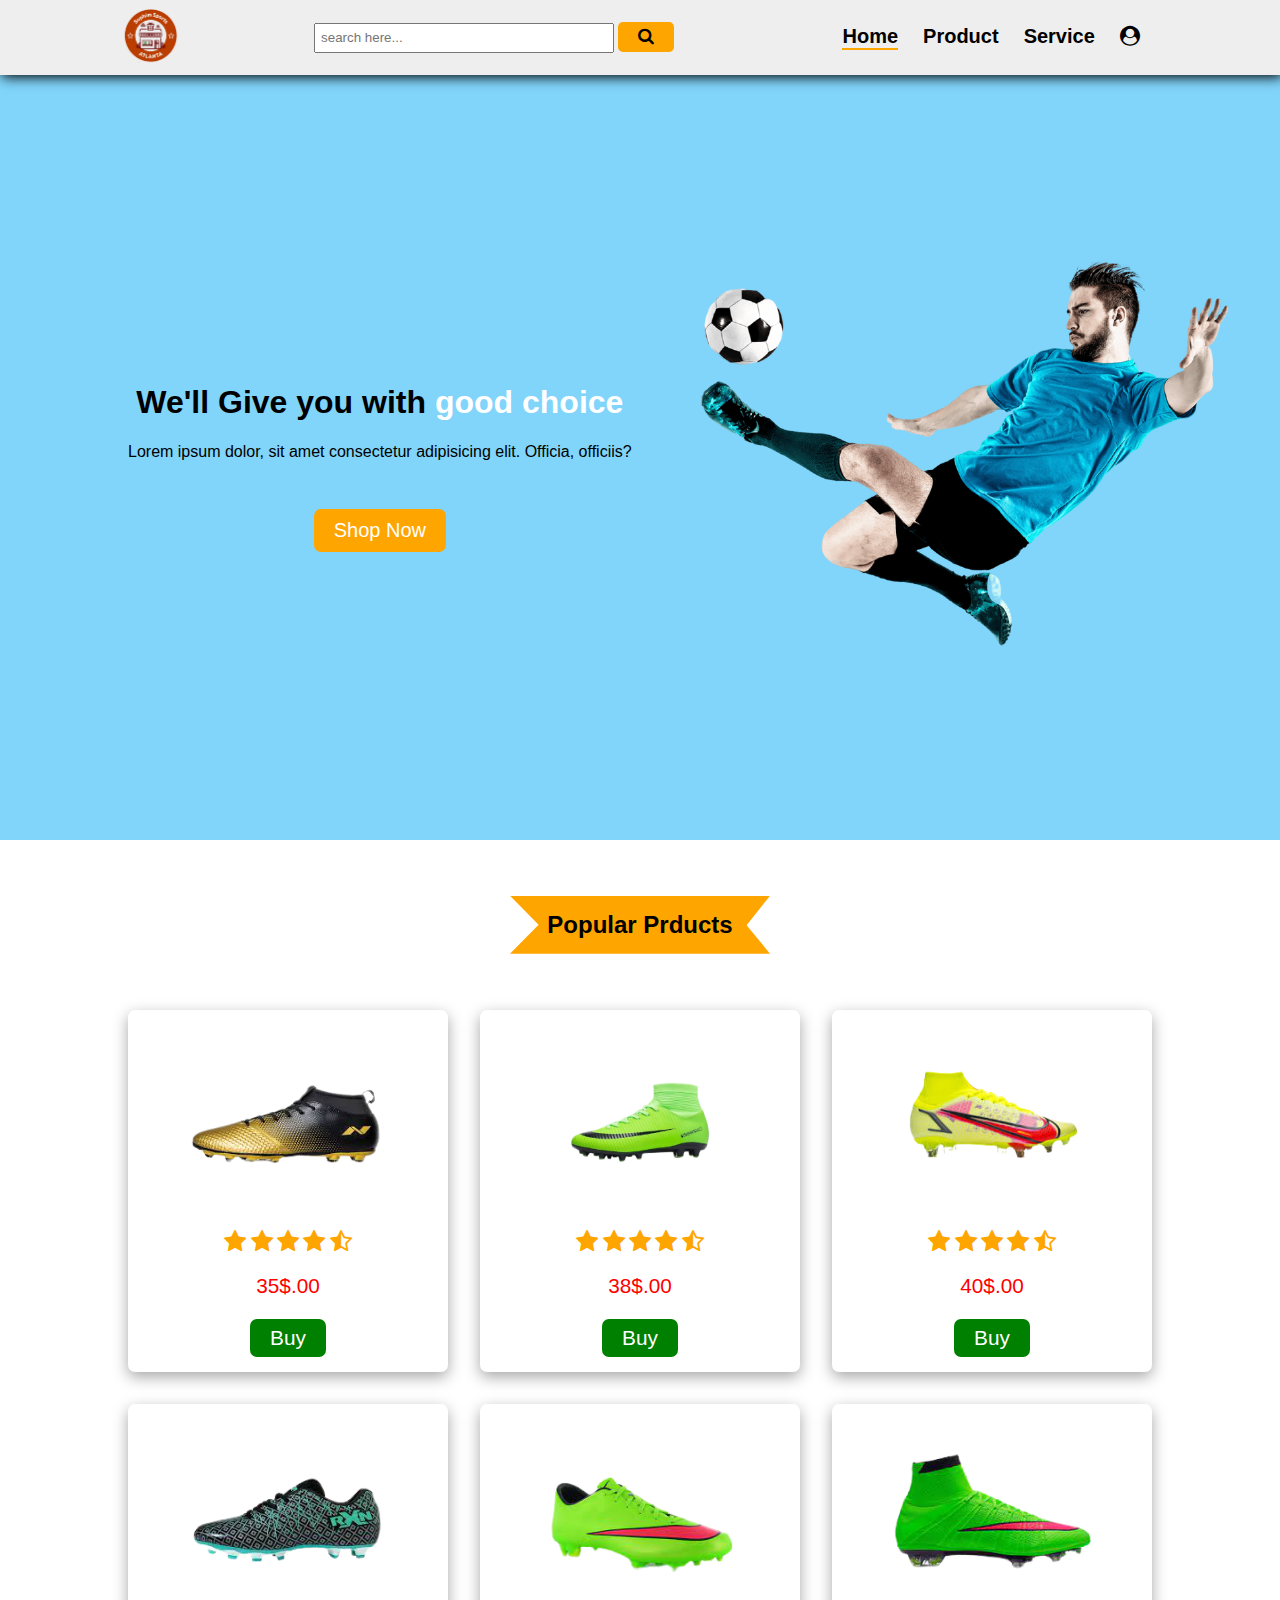
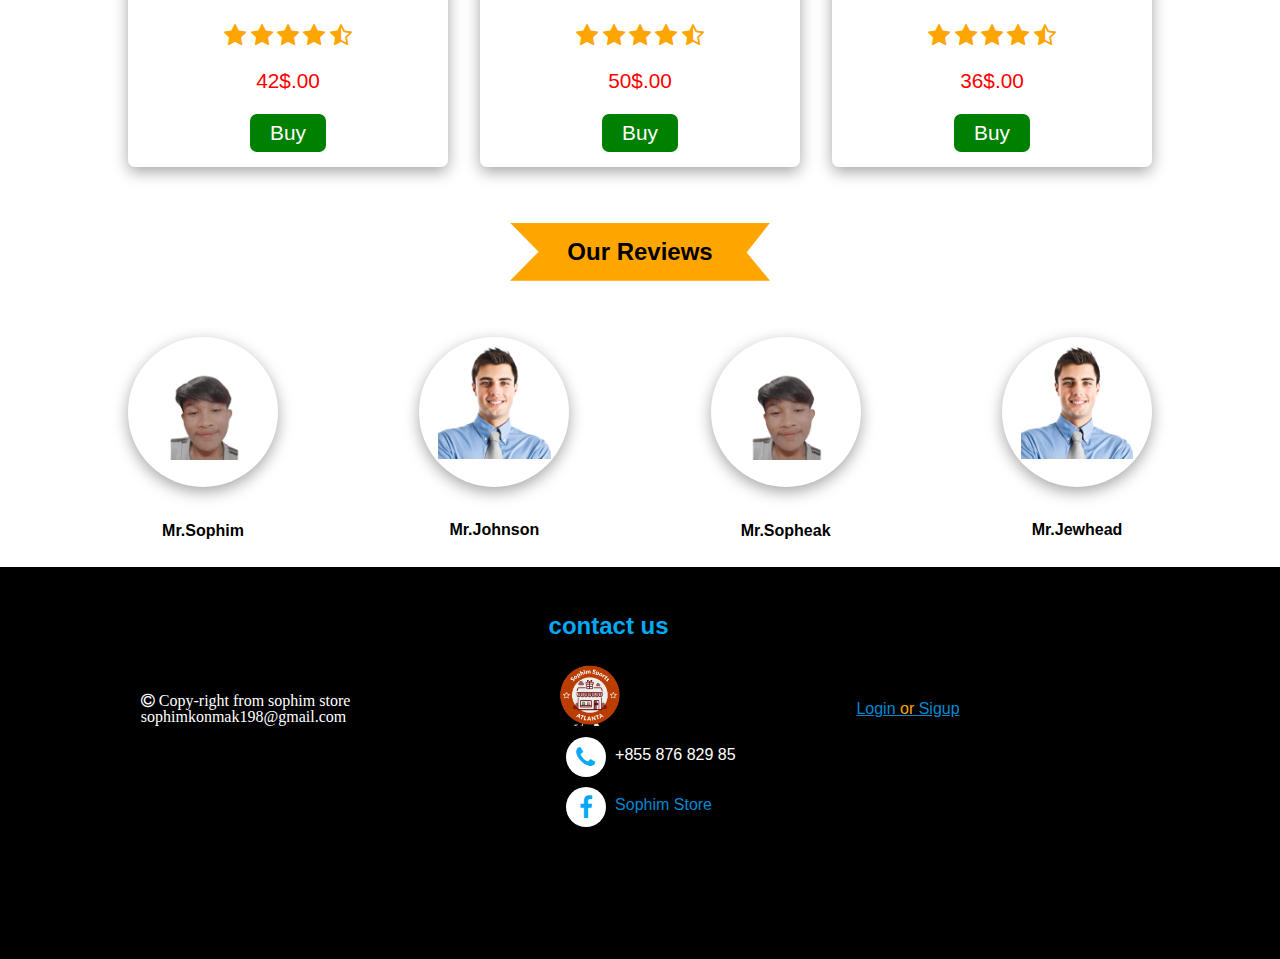
<file: index.html>
<!DOCTYPE html>
<html lang="en">
<head>
   <meta charset="UTF-8">
   <meta http-equiv="X-UA-Compatible" content="IE=edge">
   <meta name="viewport" content="width=device-width, initial-scale=1.0">
   <title>Sophim Sports</title>
   <link rel="stylesheet" href="https://cdnjs.cloudflare.com/ajax/libs/font-awesome/4.7.0/css/font-awesome.min.css">
   <link rel="stylesheet" href="css/style.css">
   <link rel="shortcut icon" href="/image/logo.png" type="image/x-icon">
</head>
<body>
   <div class="container">
      <nav>
         <div class="logo">
            <a href="index.html"><img src="image/logo.png" alt=""></a>
         </div>
         <div class="search">
            <input type="search" class="search-box" placeholder="search here...">
            <a href=""><button><i class="fa fa-search sh"></i></button></a>
         </div>
         <ul>
            <li class="active"><a href="#">Home</a></li>
            <li><a href="pages/product.html">Product</a></li>
            <li><a href="pages/service.html">Service</a></li>
            <li><a href="pages/account.html"><i class="fa fa-user-circle"></i></a></li>
         </ul>
      </nav>
      <!-- banner -->
      <div class="banner">
         <div class="sub-container">
            <div class="banner-left">
               <div class="text">
                  <h1>We'll Give you with <span>good choice</span></h1>
                  <p>Lorem ipsum dolor, sit amet consectetur adipisicing elit. Officia, officiis?</p>
                  <button>Shop Now</button>
               </div>
            </div>
            <div class="banner-right">
               <img src="/image/banner.png" alt="">
            </div>
         </div>
      </div>
      <!-- review -->
      <div class="popular-product mgt">
         <div class="title">
            <h3>Popular Prducts</h3>
         </div>
         <div class="popular mgt">
            <div class="pop">
               <img src="/image/shoes1.png" alt="">
               <div class="rate">
                  <i class="fa fa-star" style="font-size:24px"></i>
                  <i class="fa fa-star" style="font-size:24px"></i>
                  <i class="fa fa-star" style="font-size:24px"></i>
                  <i class="fa fa-star" style="font-size:24px"></i>
                  <i class="fa fa-star-half-full" style="font-size:24px"></i>
               </div>
               <p>35$.00</p>
               <button>Buy</button>
            </div>
            <div class="pop">
               <img src="/image/shoes2.png" alt="">
               <div class="rate">
                  <i class="fa fa-star" style="font-size:24px"></i>
                  <i class="fa fa-star" style="font-size:24px"></i>
                  <i class="fa fa-star" style="font-size:24px"></i>
                  <i class="fa fa-star" style="font-size:24px"></i>
                  <i class="fa fa-star-half-full" style="font-size:24px"></i>
               </div>
               <p>38$.00</p>
               <button>Buy</button>
            </div>
            <div class="pop">
               <img src="/image/shoes3.png" alt="">
               <div class="rate">
                  <i class="fa fa-star" style="font-size:24px"></i>
                  <i class="fa fa-star" style="font-size:24px"></i>
                  <i class="fa fa-star" style="font-size:24px"></i>
                  <i class="fa fa-star" style="font-size:24px"></i>
                  <i class="fa fa-star-half-full" style="font-size:24px"></i>
               </div>
               <p>40$.00</p>
               <button>Buy</button>
            </div>
            <div class="pop">
               <img src="/image/shoes4.png" alt="">
               <div class="rate">
                  <i class="fa fa-star" style="font-size:24px"></i>
                  <i class="fa fa-star" style="font-size:24px"></i>
                  <i class="fa fa-star" style="font-size:24px"></i>
                  <i class="fa fa-star" style="font-size:24px"></i>
                  <i class="fa fa-star-half-full" style="font-size:24px"></i>
               </div>
               <p>42$.00</p>
               <button>Buy</button>
            </div>
            <div class="pop">
               <img src="/image/shoes5.png" alt="">
               <div class="rate">
                  <i class="fa fa-star" style="font-size:24px"></i>
                  <i class="fa fa-star" style="font-size:24px"></i>
                  <i class="fa fa-star" style="font-size:24px"></i>
                  <i class="fa fa-star" style="font-size:24px"></i>
                  <i class="fa fa-star-half-full" style="font-size:24px"></i>
               </div>
               <p>50$.00</p>
               <button>Buy</button>
            </div>
            <div class="pop">
               <img src="/image/shoes6.png" alt="">
               <div class="rate">
                  <i class="fa fa-star" style="font-size:24px"></i>
                  <i class="fa fa-star" style="font-size:24px"></i>
                  <i class="fa fa-star" style="font-size:24px"></i>
                  <i class="fa fa-star" style="font-size:24px"></i>
                  <i class="fa fa-star-half-full" style="font-size:24px"></i>
               </div>
               <p>36$.00</p>
               <button>Buy</button>
            </div>
         </div>
      </div>
      <div class="review-content mgt">
         <div class="title">
            <h3>Our Reviews</h3>
         </div>
         <div class="reviews mgt">
            <div class="review">
               <img src="/image/review1.png" alt="">
               <p>Mr.Sophim</p>
            </div>
            <div class="review">
               <img src="/image/review2.png" alt="">
               <p>Mr.Johnson</p>
            </div>
            <div class="review">
               <img src="/image/review1.png" alt="">
               <p>Mr.Sopheak</p>
            </div>
            <div class="review">
               <img src="/image/review2.png" alt="">
               <p>Mr.Jewhead</p>
            </div>
         </div>
      </div>
   </div>
   <div class="footer">
      <div class="foot-contain">
         <div class="copy">
            <i class="fa fa-copyright"> Copy-right from sophim store
               sophimkonmak198@gmail.com</i>
         </div>
         <div class="contact">
            <h3>contact us</h3>
            <a href=""><img src="/image/logo.png" width="80px"></a>
            <div class="way">
               <i class="fa fa-phone l" style="font-size:24px"></i>
               <p>+855 876 829 85</p>
               <i class="fa fa-facebook l" style="font-size:24px"></i>
               <p><a href="">Sophim Store</a></p>
            </div>
         </div>
         <div class="login">
            <a href="pages/account.html">Login <span>or</span> Sigup</a>
         </div>
      </div>
   </div>
</body>
</html>
</file>
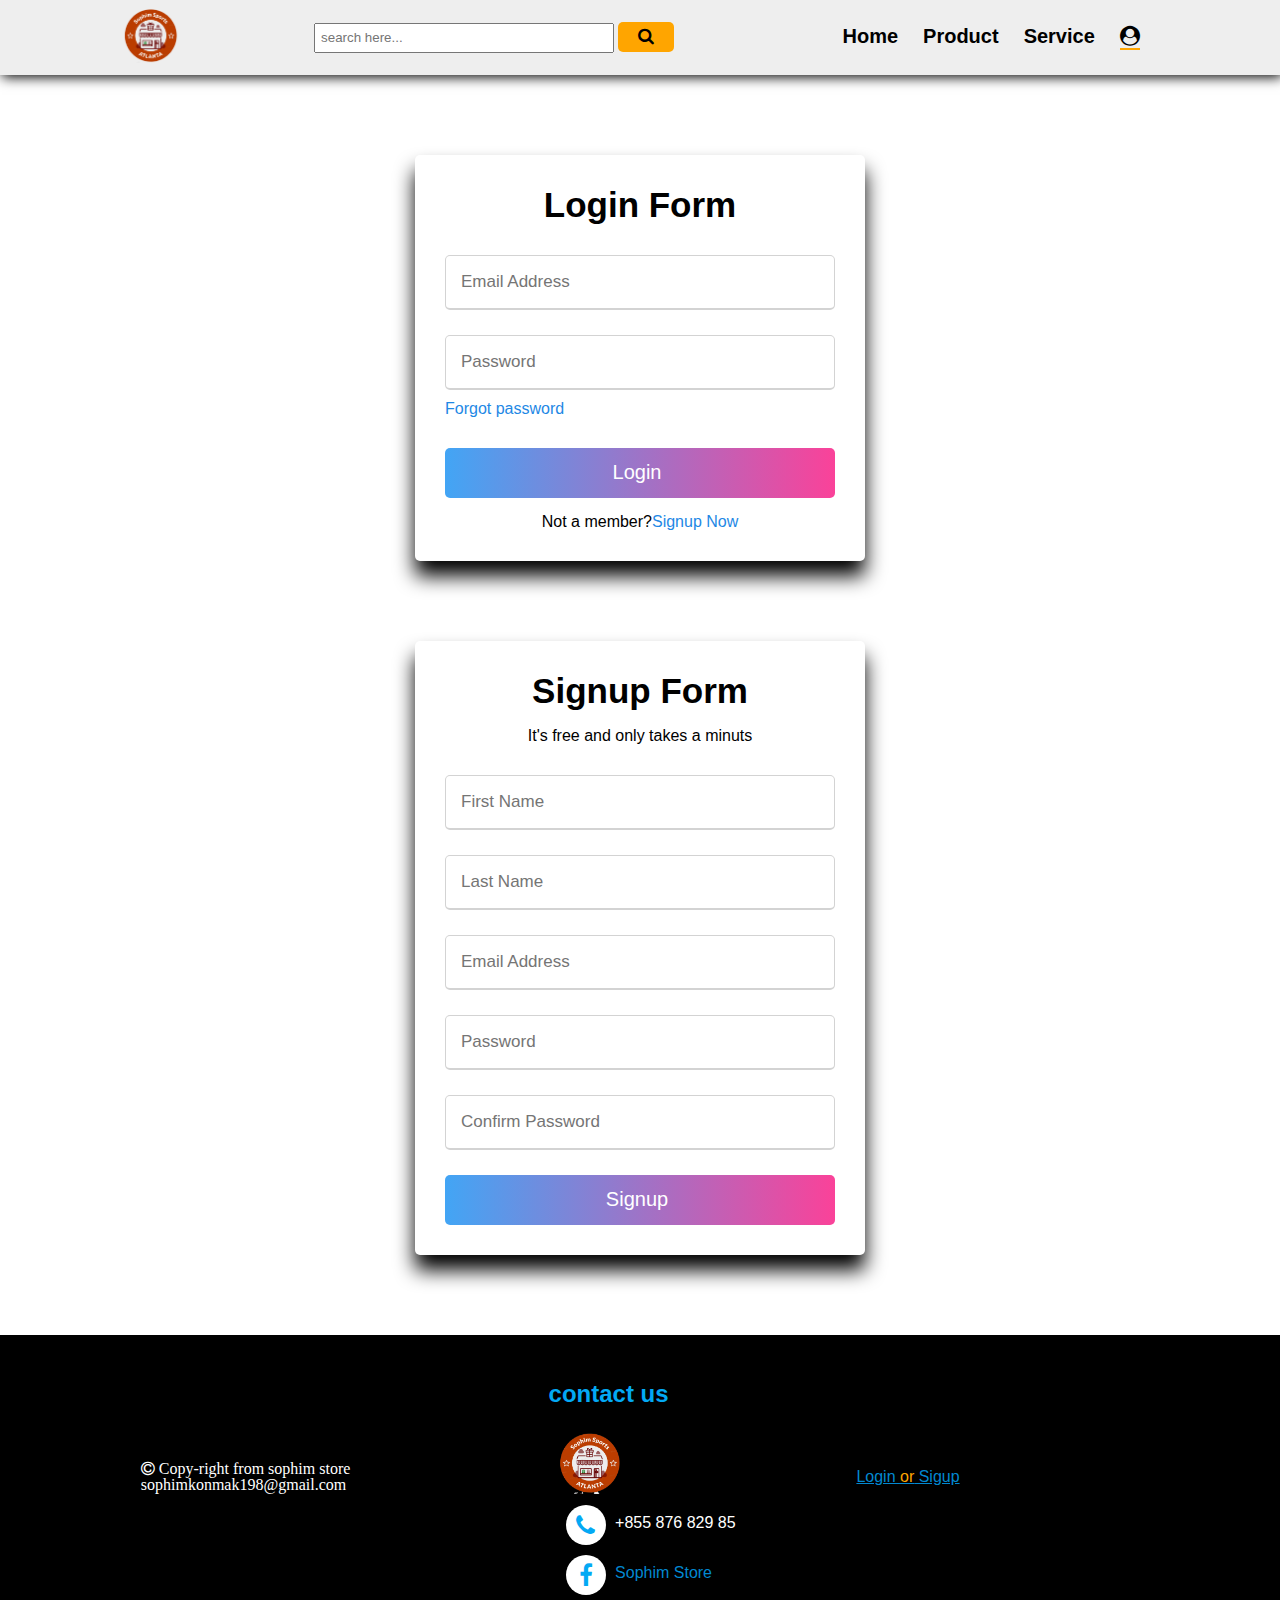
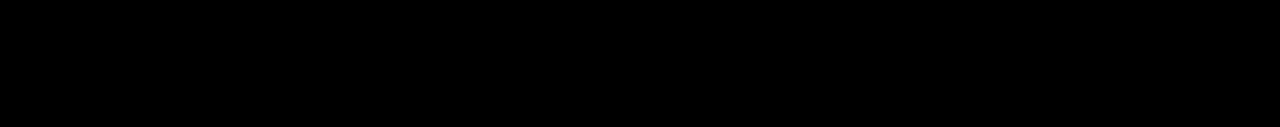
<file: pages/account.html>
<!DOCTYPE html>
<html lang="en">
<head>
   <meta charset="UTF-8">
   <meta http-equiv="X-UA-Compatible" content="IE=edge">
   <meta name="viewport" content="width=device-width, initial-scale=1.0">
   <title>Sophim Sports</title>
   <link rel="stylesheet" href="https://cdnjs.cloudflare.com/ajax/libs/font-awesome/4.7.0/css/font-awesome.min.css">
   <link rel="stylesheet" href="../css/style.css">
   <link rel="shortcut icon" href="../image/logo.png" type="image/x-icon">
</head>
<body>
   <nav>
      <div class="logo">
         <a href="index.html"><img src="../image/logo.png" alt=""></a>
      </div>
      <div class="search">
         <input type="search" class="search-box" placeholder="search here...">
         <a href=""><button><i class="fa fa-search sh"></i></button></a>
      </div>
      <ul>
         <li><a href="../index.html">Home</a></li>
         <li><a href="product.html">Product</a></li>
         <li><a href="service.html">Service</a></li>
         <li class="active"><a href="#"><i class="fa fa-user-circle"></i></a></li>
      </ul>
   </nav>
   <div class="main-form">
      <div class="form-con">
         <div class="form">
            <div class="title-form">
               <div class="title login">Login Form</div>
            </div>
            <div class="form-container">
               <div class="form-inner">
                  <form action="#" class="login">
                     <div class="field">
                        <input type="text" placeholder="Email Address" required>
                     </div>
                     <div class="field">
                        <input type="password" placeholder="Password" required>
                     </div>
                     <div class="pass-link"><a href="#">Forgot password</a></div>
                     <div class="fields">
                        <input type="submit" value="Login">
                     </div>
                     <div class="signup-link main-form">Not a member? <a href="#">Signup Now</a></div>
                  </form>
               </div>
            </div>
         </div>
         <div class="form">
            <div class="title-form">
               <div class="title login">Signup Form</div>
            </div>
            <p class="main-form">It's free and only takes a minuts</p>
            <div class="form-container">
               <div class="form-inner">
                  <form action="#" class="login">
                     <div class="field">
                        <input type="text" placeholder="First Name" required>
                     </div>
                     <div class="field">
                        <input type="text" placeholder="Last Name" required>
                     </div>
                     <div class="field">
                        <input type="text" placeholder="Email Address" required>
                     </div>
                     <div class="field">
                        <input type="password" placeholder="Password" required>
                     </div>
                     <div class="field">
                        <input type="password" placeholder="Confirm Password" required>
                     </div>
                     <div class="fields">
                        <input type="submit" value="Signup">
                     </div>
                  </form>
               </div>
            </div>
         </div>
      </div>
   </div>
   <div class="footer">
      <div class="foot-contain">
         <div class="copy">
            <i class="fa fa-copyright"> Copy-right from sophim store
               sophimkonmak198@gmail.com</i>
         </div>
         <div class="contact">
            <h3>contact us</h3>
            <a href=""><img src="../image/logo.png" width="80px"></a>
            <div class="way">
               <i class="fa fa-phone l" style="font-size:24px"></i>
               <p>+855 876 829 85</p>
               <i class="fa fa-facebook l" style="font-size:24px"></i>
               <p><a href="">Sophim Store</a></p>
            </div>
         </div>
         <div class="login">
            <a href="account.html">Login <span>or</span> Sigup</a>
         </div>
      </div>
   </div>
</body>
</html>
</file>
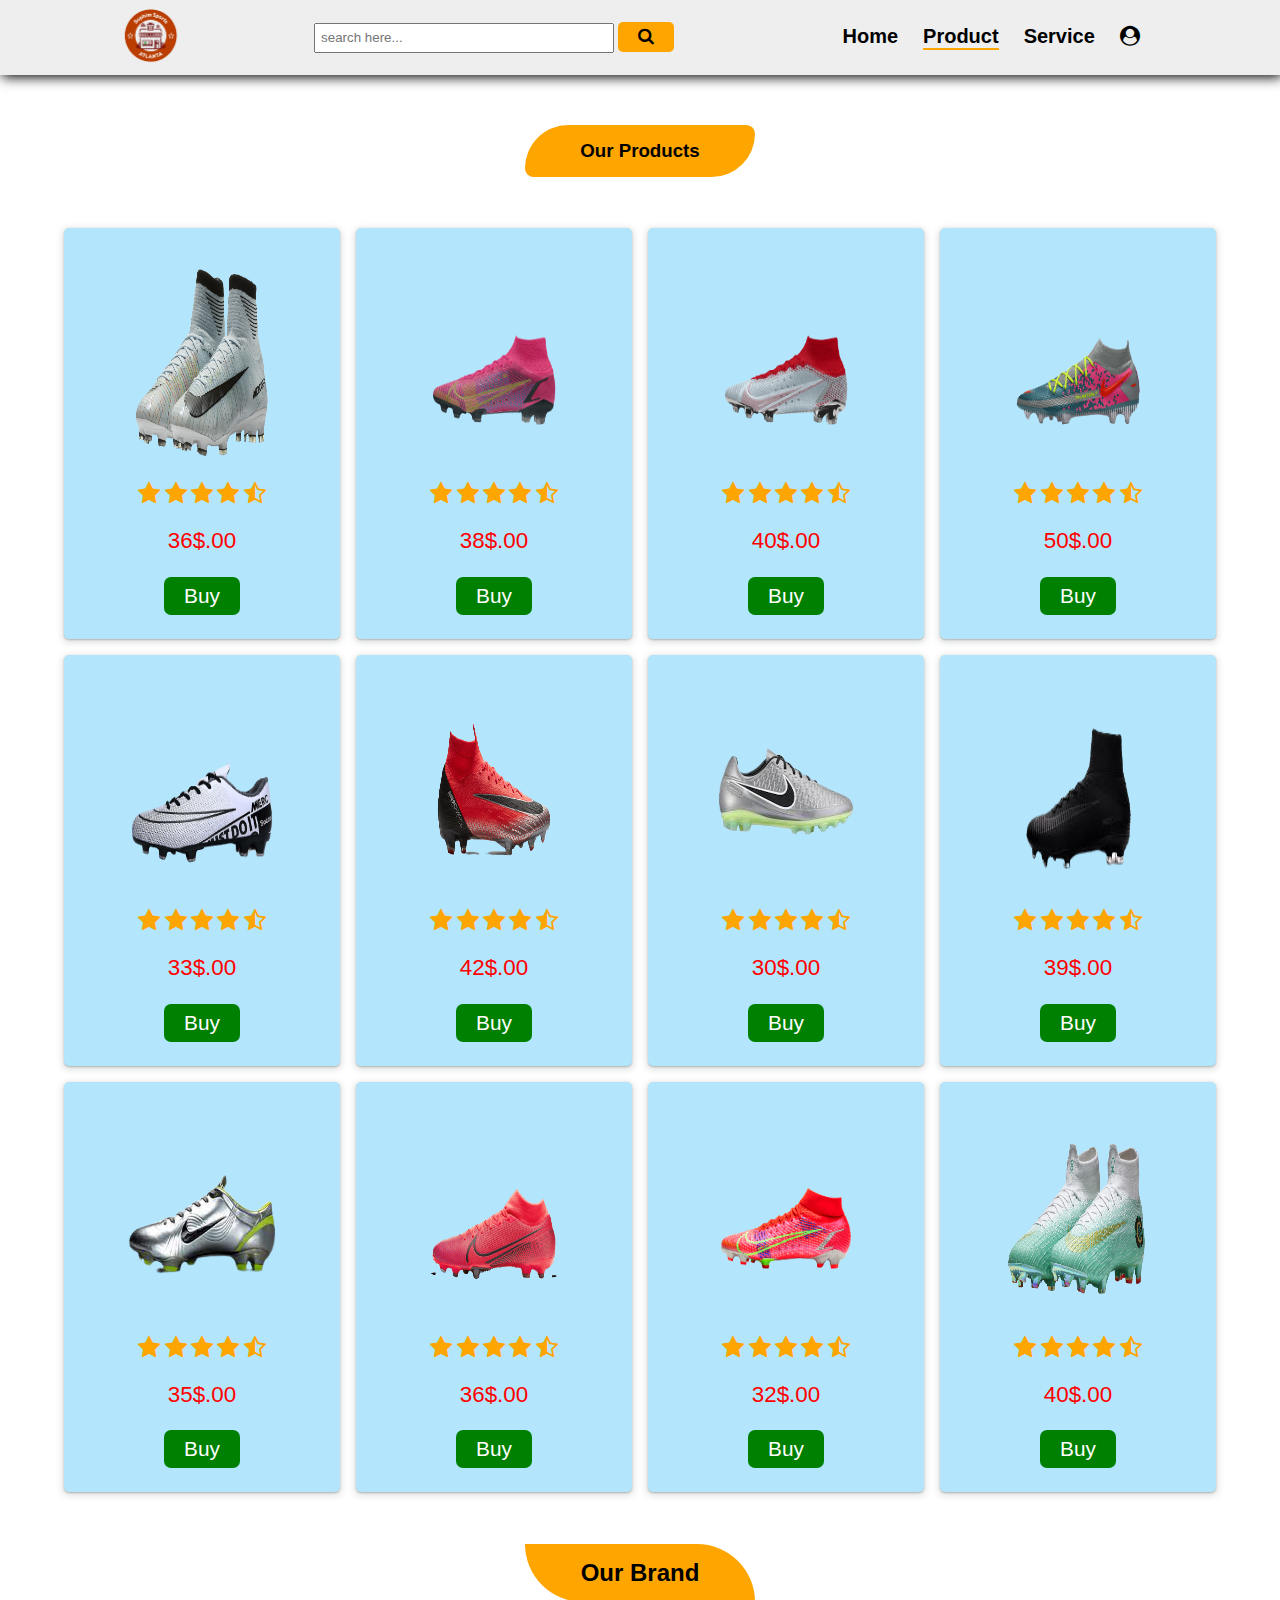
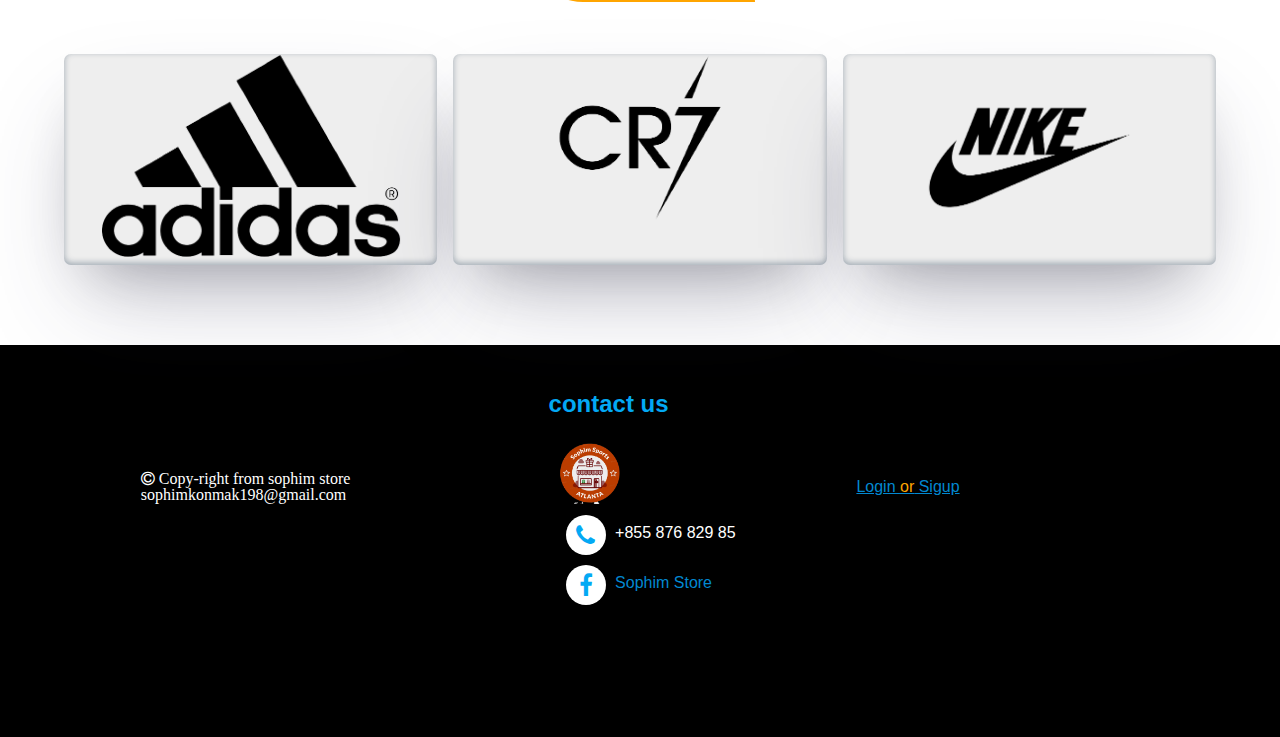
<file: pages/product.html>
<!DOCTYPE html>
<html lang="en">
<head>
   <meta charset="UTF-8">
   <meta http-equiv="X-UA-Compatible" content="IE=edge">
   <meta name="viewport" content="width=device-width, initial-scale=1.0">
   <title>Sophim Sports</title>
   <link rel="stylesheet" href="https://cdnjs.cloudflare.com/ajax/libs/font-awesome/4.7.0/css/font-awesome.min.css">
   <link rel="stylesheet" href="../css/style.css">
   <link rel="shortcut icon" href="../image/logo.png" type="image/x-icon">
</head>
<body>
   <nav>
      <div class="logo">
         <a href="../index.html"><img src="../image/logo.png" alt=""></a>
      </div>
      <div class="search">
         <input type="search" class="search-box" placeholder="search here...">
         <a href=""><button><i class="fa fa-search sh"></i></button></a>
      </div>
      <ul>
         <li><a href="../index.html">Home</a></li>
         <li class="active"><a href="#">Product</a></li>
         <li><a href="service.html">Service</a></li>
         <li><a href="account.html"><i class="fa fa-user-circle"></i></a></li>
      </ul>
   </nav>
   <div class="products">
      <div class="title mgt">
         <h3>Our Products</h3>
      </div>
      <div class="product-contain mgt">
         <div class="col-4">
            <img src="/image/p1.png" alt="">
            <div class="rate">
               <i class="fa fa-star" style="font-size:24px"></i>
               <i class="fa fa-star" style="font-size:24px"></i>
               <i class="fa fa-star" style="font-size:24px"></i>
               <i class="fa fa-star" style="font-size:24px"></i>
               <i class="fa fa-star-half-full" style="font-size:24px"></i>
            </div>
            <p>36$.00</p>
            <button>Buy</button>
         </div>
         <div class="col-4">
            <img src="/image/p2.png" alt="">
            <div class="rate">
               <i class="fa fa-star" style="font-size:24px"></i>
               <i class="fa fa-star" style="font-size:24px"></i>
               <i class="fa fa-star" style="font-size:24px"></i>
               <i class="fa fa-star" style="font-size:24px"></i>
               <i class="fa fa-star-half-full" style="font-size:24px"></i>
            </div>
            <p>38$.00</p>
            <button>Buy</button>
         </div>
         <div class="col-4">
            <img src="/image/p3.png" alt="">
            <div class="rate">
               <i class="fa fa-star" style="font-size:24px"></i>
               <i class="fa fa-star" style="font-size:24px"></i>
               <i class="fa fa-star" style="font-size:24px"></i>
               <i class="fa fa-star" style="font-size:24px"></i>
               <i class="fa fa-star-half-full" style="font-size:24px"></i>
            </div>
            <p>40$.00</p>
            <button>Buy</button>
         </div>
         <div class="col-4">
            <img src="/image/p4.png" alt="">
            <div class="rate">
               <i class="fa fa-star" style="font-size:24px"></i>
               <i class="fa fa-star" style="font-size:24px"></i>
               <i class="fa fa-star" style="font-size:24px"></i>
               <i class="fa fa-star" style="font-size:24px"></i>
               <i class="fa fa-star-half-full" style="font-size:24px"></i>
            </div>
            <p>50$.00</p>
            <button>Buy</button>
         </div>
         <div class="col-4">
            <img src="/image/p5.png" alt="">
            <div class="rate">
               <i class="fa fa-star" style="font-size:24px"></i>
               <i class="fa fa-star" style="font-size:24px"></i>
               <i class="fa fa-star" style="font-size:24px"></i>
               <i class="fa fa-star" style="font-size:24px"></i>
               <i class="fa fa-star-half-full" style="font-size:24px"></i>
            </div>
            <p>33$.00</p>
            <button>Buy</button>
         </div>
         <div class="col-4">
            <img src="/image/p6.png" alt="">
            <div class="rate">
               <i class="fa fa-star" style="font-size:24px"></i>
               <i class="fa fa-star" style="font-size:24px"></i>
               <i class="fa fa-star" style="font-size:24px"></i>
               <i class="fa fa-star" style="font-size:24px"></i>
               <i class="fa fa-star-half-full" style="font-size:24px"></i>
            </div>
            <p>42$.00</p>
            <button>Buy</button>
         </div>
         <div class="col-4">
            <img src="/image/p7.png" alt="">
            <div class="rate">
               <i class="fa fa-star" style="font-size:24px"></i>
               <i class="fa fa-star" style="font-size:24px"></i>
               <i class="fa fa-star" style="font-size:24px"></i>
               <i class="fa fa-star" style="font-size:24px"></i>
               <i class="fa fa-star-half-full" style="font-size:24px"></i>
            </div>
            <p>30$.00</p>
            <button>Buy</button>
         </div>
         <div class="col-4">
            <img src="/image/p8.png" alt="">
            <div class="rate">
               <i class="fa fa-star" style="font-size:24px"></i>
               <i class="fa fa-star" style="font-size:24px"></i>
               <i class="fa fa-star" style="font-size:24px"></i>
               <i class="fa fa-star" style="font-size:24px"></i>
               <i class="fa fa-star-half-full" style="font-size:24px"></i>
            </div>
            <p>39$.00</p>
            <button>Buy</button>
         </div>
         <div class="col-4">
            <img src="/image/p9.png" alt="">
            <div class="rate">
               <i class="fa fa-star" style="font-size:24px"></i>
               <i class="fa fa-star" style="font-size:24px"></i>
               <i class="fa fa-star" style="font-size:24px"></i>
               <i class="fa fa-star" style="font-size:24px"></i>
               <i class="fa fa-star-half-full" style="font-size:24px"></i>
            </div>
            <p>35$.00</p>
            <button>Buy</button>
         </div>
         <div class="col-4">
            <img src="/image/p10.png" alt="">
            <div class="rate">
               <i class="fa fa-star" style="font-size:24px"></i>
               <i class="fa fa-star" style="font-size:24px"></i>
               <i class="fa fa-star" style="font-size:24px"></i>
               <i class="fa fa-star" style="font-size:24px"></i>
               <i class="fa fa-star-half-full" style="font-size:24px"></i>
            </div>
            <p>36$.00</p>
            <button>Buy</button>
         </div>
         <div class="col-4">
            <img src="/image/p11.png" alt="">
            <div class="rate">
               <i class="fa fa-star" style="font-size:24px"></i>
               <i class="fa fa-star" style="font-size:24px"></i>
               <i class="fa fa-star" style="font-size:24px"></i>
               <i class="fa fa-star" style="font-size:24px"></i>
               <i class="fa fa-star-half-full" style="font-size:24px"></i>
            </div>
            <p>32$.00</p>
            <button>Buy</button>
         </div>
         <div class="col-4">
            <img src="/image/p12.png" alt="">
            <div class="rate">
               <i class="fa fa-star" style="font-size:24px"></i>
               <i class="fa fa-star" style="font-size:24px"></i>
               <i class="fa fa-star" style="font-size:24px"></i>
               <i class="fa fa-star" style="font-size:24px"></i>
               <i class="fa fa-star-half-full" style="font-size:24px"></i>
            </div>
            <p>40$.00</p>
            <button>Buy</button>
         </div>
      </div>
   </div>
   <div class="p-container">
      <div class="title mgt">
         <h2>Our Brand</h2>
      </div>
      <div class="brands mgt">
         <div class="col3">
            <img src="/image/adidas.png" alt="">
         </div>
         <div class="col3">
            <img src="/image/cr7.png" alt="">
         </div>
         <div class="col3">
            <img src="/image/nike.png" alt="">
         </div>
      </div>
   </div>
   <div class="footer">
      <div class="foot-contain">
         <div class="copy">
            <i class="fa fa-copyright"> Copy-right from sophim store
               sophimkonmak198@gmail.com</i>
         </div>
         <div class="contact">
            <h3>contact us</h3>
            <a href=""><img src="../image/logo.png" width="80px"></a>
            <div class="way">
               <i class="fa fa-phone l" style="font-size:24px"></i>
               <p>+855 876 829 85</p>
               <i class="fa fa-facebook l" style="font-size:24px"></i>
               <p><a href="">Sophim Store</a></p>
            </div>
         </div>
         <div class="login">
            <a href="account.html">Login <span>or</span> Sigup</a>
         </div>
      </div>
   </div>
</body>
</html>
</file>
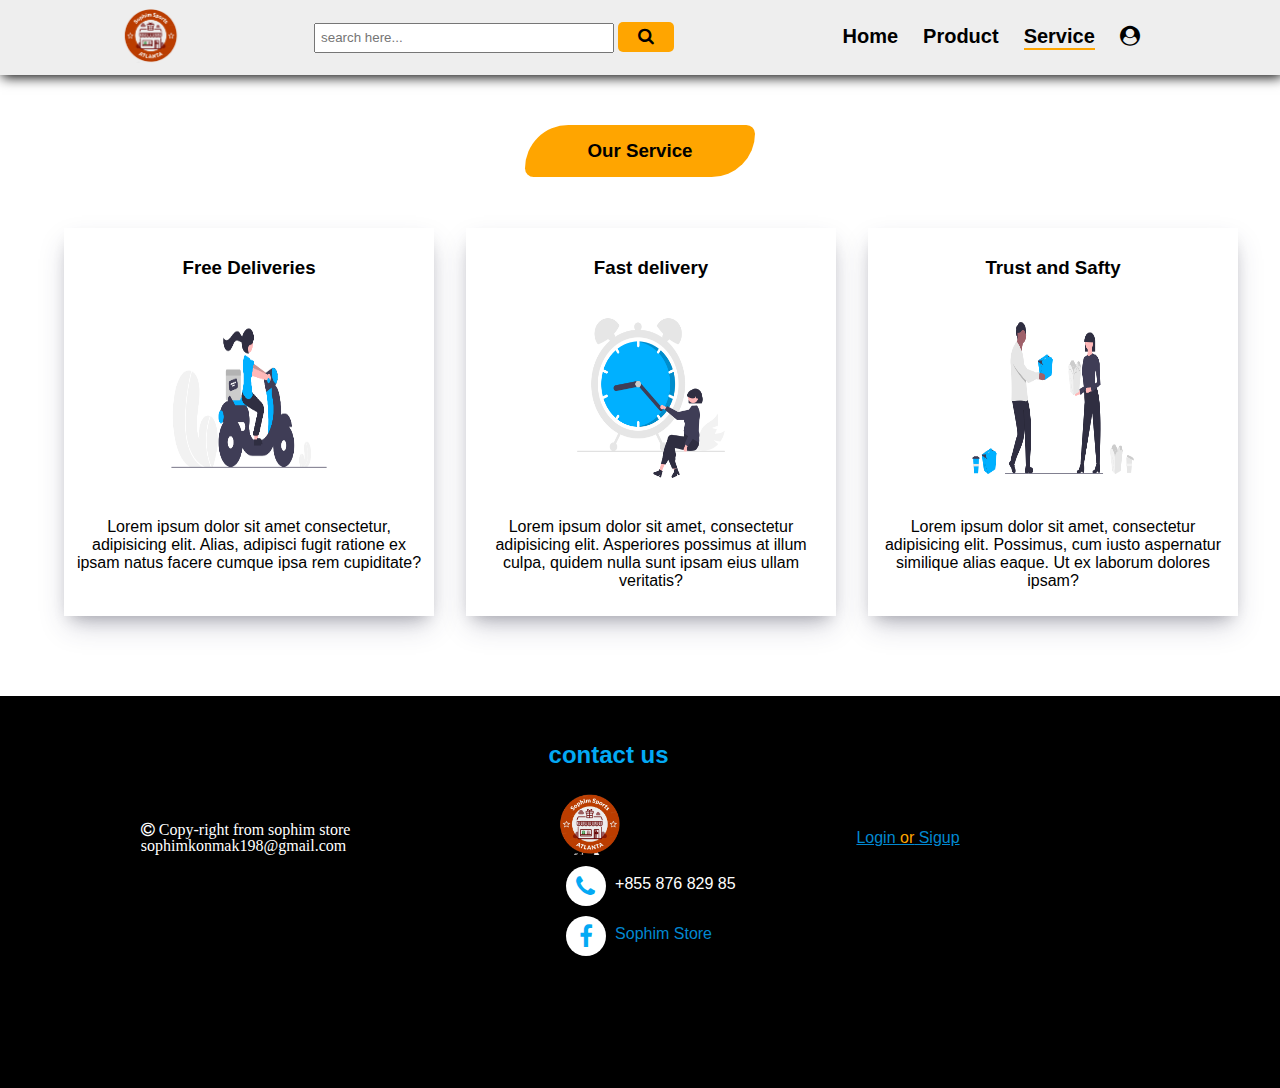
<file: pages/service.html>
<!DOCTYPE html>
<html lang="en">
<head>
   <meta charset="UTF-8">
   <meta http-equiv="X-UA-Compatible" content="IE=edge">
   <meta name="viewport" content="width=device-width, initial-scale=1.0">
   <title>Sophim Sports</title>
   <link rel="stylesheet" href="https://cdnjs.cloudflare.com/ajax/libs/font-awesome/4.7.0/css/font-awesome.min.css">
   <link rel="stylesheet" href="../css/style.css">
   <link rel="shortcut icon" href="../image/logo.png" type="image/x-icon">
</head>
<body>
   <nav>
      <div class="logo">
         <a href="index.html"><img src="../image/logo.png" alt=""></a>
      </div>
      <div class="search">
         <input type="search" class="search-box" placeholder="search here...">
         <a href=""><button><i class="fa fa-search sh"></i></button></a>
      </div>
      <ul>
         <li><a href="../index.html">Home</a></li>
         <li><a href="product.html">Product</a></li>
         <li class="active"><a href="#">Service</a></li>
         <li><a href="account.html"><i class="fa fa-user-circle"></i></a></li>
      </ul>
   </nav>
   <div class="service">
      <div class="title mgt">
         <h3>Our Service</h3>
      </div>
      <div class="service-con">
         <div class="col-3 mgt">
            <h3>Free Deliveries</h3>
            <img src="../image/delive.png" alt="">
            <p>Lorem ipsum dolor sit amet consectetur, adipisicing elit. Alias, adipisci fugit ratione ex ipsam natus facere cumque ipsa rem cupiditate?</p>
         </div>
         <div class="col-3 mgt">
            <h3>Fast delivery</h3>
            <img src="../image/fast.png" alt="">
            <p>Lorem ipsum dolor sit amet, consectetur adipisicing elit. Asperiores possimus at illum culpa, quidem nulla sunt ipsam eius ullam veritatis?</p>
         </div>
         <div class="col-3 mgt">
            <h3>Trust and Safty</h3>
            <img src="../image/trust.png" alt="">
            <p>Lorem ipsum dolor sit amet, consectetur adipisicing elit. Possimus, cum iusto aspernatur similique alias eaque. Ut ex laborum dolores ipsam?</p>
         </div>
      </div>
   </div>
   <div class="footer">
      <div class="foot-contain">
         <div class="copy">
            <i class="fa fa-copyright"> Copy-right from sophim store
               sophimkonmak198@gmail.com</i>
         </div>
         <div class="contact">
            <h3>contact us</h3>
            <a href=""><img src="../image/logo.png" width="80px"></a>
            <div class="way">
               <i class="fa fa-phone l" style="font-size:24px"></i>
               <p>+855 876 829 85</p>
               <i class="fa fa-facebook l" style="font-size:24px"></i>
               <p><a href="">Sophim Store</a></p>
            </div>
         </div>
         <div class="login">
            <a href="account.html">Login <span>or</span> Sigup</a>
         </div>
      </div>
   </div>
</body>
</html>
</file>
<file: css/style.css>
body{
   padding: 0;
   margin: 0;
   font-family: sans-serif;
}
nav{
   padding: 0.5rem 9%;
   display: flex;
   justify-content: space-between;
   background: #eee;
   box-shadow: 2px 2px 12px rgba(0, 0, 0, 1);
   align-items: center;
   z-index: 50;
   position: relative;
}
nav .logo img{
   width: 70px;
}
nav ul{
   display: flex;
   list-style: none;
}
nav ul li{
   margin-right: 25px;
}
nav ul li a{
   text-decoration: none;
   font-size: 20px;
   color: #000;
   font-weight: bold;
}
nav ul li a:hover{
   color: orange;
}
.active{
   border-bottom: 2px solid orange;
}
.search .search-box{
   width: 300px;
   outline: none;
   padding: 5.5px;
}
.search button{
   font-size: 17px;
   padding: 5px 20px;
   text-align: center;
   background: orange;
   border: none;
   border-radius: 5px;
}
.search button:hover{
   cursor: pointer;
}
.banner{
   width: 100%;
   background: #81d4fa ;
   text-align: center;
   z-index: 5;
}
.sub-container{
   display: flex;
   justify-content: space-between;
   height: 85vh;
   width: 80%;margin: auto;
   align-items: center;
}
.banner .sub-container .banner-left span{
   color: white;
}
.banner .sub-container .banner-left button{
   padding: 10px 20px;
   background: orange;
   border: none;
   border-radius: 7px;
   color: white;
   font-size: 20px;
   margin-top: 2rem;
}
.banner .sub-container .banner-left button:hover{
   background: #03a9f4;
   transition: 0.5s ease-in;
   transform: scale(1.04);
   cursor: pointer;
}
.banner .sub-container .banner-right{
   width: 45%;
   padding: 10px;
}

.popular-product{
   width: 80%;
   margin: auto;
}
.popular-product h3{
   clip-path: polygon(100% 0, 91% 51%, 100% 100%, 0% 100%, 11% 50%, 0% 0%);
   background: orange;
   width: 200px;
   padding: 15px 30px;
   font-size: 1.5rem;
}
.title{
   display: flex;
   justify-content: center;
   text-align: center;
}
.popular-product .popular .pop img{
   width: 200px;
   height: 200px;
}

.popular{
   display: grid;
   grid-template-columns: repeat(3,1fr);
   gap: 2rem;
}
.popular-product .popular .pop{
   background: #fff;
   box-shadow: rgba(0, 0, 0, 0.35) 0px 5px 15px;
   border-radius: 7px;
   text-align: center;
   padding: 15px;
}
.popular-product .popular .pop:hover{
   transform: scale(1.04);
}
.rate{
   color: orange;
}
.popular-product .popular .pop p{
   color: red;
   font-size: 1.3rem;
}
.popular-product .popular .pop button{
   padding: 7px 20px;
   background: green;
   border: none;
   border-radius: 7px;
   font-size: 1.3rem;
   color: white;
}
.popular-product .popular .pop button:hover{
   background: #00e676;
   cursor: pointer;
   transition: 0.2s all;
   transform: scale(1.04);
}
.reviews{
   width: 80%;
   margin: auto;
   display: flex;
   justify-content: space-between;
}
.reviews .review img{
   width: 75%;
   padding: 10px;
}
.reviews .review{
   background: #fff;
   width: 150px;
   height: 150px;
   border-radius: 50%;
   text-align: center;
   box-shadow: rgba(0, 0, 0, 0.35) 0px 5px 15px;
}
.reviews .review:hover{
   transition: 0.2s all;
   transform: scale(1.04);
}
.reviews .review p{
   margin-top: 3rem;
   font-weight: bold;
}
.review-content h3{
   clip-path: polygon(100% 0, 91% 51%, 100% 100%, 0% 100%, 11% 50%, 0% 0%);
   background: orange;
   width: 200px;
   padding: 15px 30px;
   font-size: 1.5rem;
}
.mgt{
   margin-top: 2rem;
}

.footer{
   margin-top: 5rem;
   background: black;
   color: white;
   height: 40vh;
   padding: 1rem;
}
.footer .foot-contain{
   display: grid;
   grid-template-columns: repeat(3,1fr);
   width: 80%;
   margin: auto;
   justify-content: center;
   align-items: center;
}
.foot-contain .copy{
   font-size: 1rem;
   width: 100%;
}
.contact{
   width: 70%;
   margin-left: 70px;
   padding: 5px;
}
.contact .way{
   display: grid;
   grid-template-columns: repeat(2,1fr );
   flex-wrap: wrap;
}
.contact .way a{
   text-decoration: none;
   color: #0288d1;
}
.contact h3{
   font-size: 1.5rem;
   color: #03a9f4;
}
.contact .l {
   width: 40px;
   height: 40px;
   display: flex;
   justify-content: center;
   align-items: center;
   border-radius: 50%;
   background: white;
   color: #03a9f4;
   margin-left: 17px;
   margin-top: 7px;
}
.contact .way p{
   margin-left: -50px;
}
.foot-contain .login a{
   margin-left: 50px;
   color: #0288d1;
}
.foot-contain .login span{
   text-decoration: none;
   color: orange;
}

/* product page */

.p-container{
   width: 90%;
   margin: auto;
}
.p-container h2{
   width: 200px;
   background: orange;
   padding: 15px;
   text-align: center;
   border-radius: 0px 90px;
}
.p-container .brands{
   display: grid;
   grid-template-columns: repeat(3,1fr );
   gap: 1rem;
}
.p-container .brands img{
   width: 300px;
}
.col3{
   background: #eee;
   text-align: center;
   border-radius: 7px;
   box-shadow: rgba(50, 50, 93, 0.25) 0px 50px 100px -20px, rgba(0, 0, 0, 0.3) 0px 30px 60px -30px, rgba(10, 37, 64, 0.35) 0px -2px 6px 0px inset;
}


.products{
   width: 90%;
   margin: auto;
}
.products .product-contain{
   display: grid;
   grid-template-columns: repeat(4,1fr);
   gap: 1rem;
}
.products h3{
   width: 200px;
   background: orange;
   padding: 15px;
   text-align: center;
   border-radius: 50px 10px;
}
.products .product-contain .col-4{
   text-align: center;
   padding: 1.5rem;
   border-radius: 5px;
   background: #b3e5fc;
   box-shadow: rgba(60, 64, 67, 0.3) 0px 1px 2px 0px, rgba(60, 64, 67, 0.15) 0px 2px 6px 2px;
}
.products .product-contain img{
   width: 150px;
   height: 25vh;
}
.products .product-contain .col-4:hover{
   transition: 0.5s all;
   transform: scale(1.04);
}
.products .product-contain .col-4 p{
   color: red;
   font-size: 1.4rem;
}
.products .product-contain .col-4 button{
   padding: 7px 20px;
   background: green;
   font-size: 1.3rem;
   border: none;
   border-radius: 7px;
   color: white;
}
.products .product-contain .col-4 button:hover{
   background: #03a9f4;
   transition: 0.4s all;
   transform: scale(1.05);
   cursor: pointer;
}

/* service page */

.service-con {
   display: grid;
   grid-template-columns: repeat(3,1fr );
   width: 90%;
   margin: auto;
   gap: 2rem;

}
.service-con .col-3 img{
   width: 200px;
   height: 200px;

}
.service-con .col-3{
   width: 350px;
   background: #fff;
   text-align: center;
   padding: 10px;
   box-shadow: rgba(50, 50, 93, 0.25) 0px 13px 27px -5px, rgba(0, 0, 0, 0.3) 0px 8px 16px -8px;
}
.service .title h3{
   width: 200px;
   background: orange;
   padding: 15px;
   text-align: center;
   border-radius: 50px 10px;
}

/* account page */
.main-form{
   display: flex;
   justify-content: center;
   align-items: center;
}
.form {
   width: 600px;
   margin-top: 5rem;
   max-width: 390px;
   background: #fff;
   box-shadow: 0px 15px 20px rgba(0, 0, 0, 1);
   padding: 30px;
   border-radius: 5px;
}
.form .title-form{
   display: flex;
   width: 200%;
}
.form .title-form .title {
   width: 50%;
   font-size: 35px;
   font-weight: 600;
   text-align: center;
}
.form .form-container{
   width: 100%;
}
.form-inner form .field{
   height: 50px;
   width: 100%;
   margin-top: 30px;
}
.form-inner form .field input{
   height: 100%;
   width: 95%;
   outline: none;
   padding-left: 15px;
   font-size: 17px;
   border-radius: 5px;
   border: 1px solid lightgray;
   border-bottom: 2px solid lightgray;
}
.form-inner form .field input:focus{
   border-color: #1e88e5;
}
.form-inner form .fields input{
   height: 100%;
   width: 100%;
   outline: none;
   padding-left: 15px;
   border-radius: 5px;
   border: 1px solid lightgray;
}
.form-inner form .fields{
   height: 50px;
   width: 100%;
   margin-top: 30px;
}
.form-inner form .pass-link, .form-inner form .signup-link{
   margin-top: 15px;
}
.form-inner form .pass-link a {
   color: #1e88e5;
   text-decoration: none;
}
.form-inner form .signup-link a{
   color: #1e88e5;
   text-decoration: none;
}
.form-inner form .pass-link a:hover{
   text-decoration: underline;
}
.form-inner form .signup-link a:hover{
   text-decoration: underline;
}
form .fields input[type="submit"]{
   background: -webkit-linear-gradient(left,#42a5f5, #fa4299);
   font-size: 20px;
   font-weight: 500;
   padding-left: 0px;
   border: none;
   color: white;
   cursor: pointer;
}

@media (max-width: 560px){
   body{
      padding: 0;
      margin: 0;
      font-family: sans-serif;
   }
   nav{
      background: #fff;
      display: block;
      justify-content: space-between;
      box-shadow: 2px 2px 12px rgba(0, 0, 0, 1);
      align-items: center;
      z-index: 50;
      position: relative;
   }
   nav .logo img{
      width: 40px;
   }
   nav ul{
      display: block;
      list-style: none;
   }
   nav ul li{
      margin-top: 25px;
   }
   nav ul li a{
      text-decoration: none;
      font-size: 15px;
      color: #000;
      font-weight: bold;
   }
   nav ul li a:hover{
      color: orange;
   }
   .active {
      background: orange;
      width: 15%;
      border: none;
      text-align: center;
   }
   .search .search-box{
      width: 250px;
      outline: none;
      padding: 5px;
      margin-left: 100px;
      margin-top: 50px;
   }
   .search button{
      font-size: 15px;
      padding: 5px 20px;
      text-align: center;
      background: orange;
      border: none;
      border-radius: 5px;
   }
   .search button:hover{
      cursor: pointer;
   }
   .banner{
      width: 100%;
      background: #81d4fa ;
      text-align: center;
      z-index: 5;
   }
   .sub-container{
      display: block;
      justify-content: space-between;
      align-items: center;
   }
   .banner .sub-container .banner-left span{
      color: white;
   }
   .banner .sub-container .banner-left button{
      padding: 10px 20px;
      background: orange;
      border: none;
      border-radius: 7px;
      color: white;
      font-size: 20px;
      margin-top: 2rem;
   }
   .banner .sub-container .banner-left button:hover{
      background: #03a9f4;
      transition: 0.5s ease-in;
      transform: scale(1.04);
      cursor: pointer;
   }
   .banner .sub-container .banner-right{
      width: 30%;
      padding: 10px;
      margin-top: 1rem;
   }
   .banner-right img{
      width: 450px;
   }
   .banner-left h1{
      margin-top: 0;
      font-size: 28px;
   }
   .sub-container {
      padding: 1rem;
   }
   .popular{
      display: grid;
      grid-template-columns: repeat(1,1fr);
      gap: 2rem;
   }
   .footer{
      margin-top: 5rem;
      background: black;
      color: white;
      height: 20vh;
      padding: 1rem;
   }
   .footer .foot-contain{
      display: grid;
      grid-template-columns: repeat(3,1fr);
      width: 98%;
      margin: auto;
      justify-content: center;
      align-items: center;
   }
   .foot-contain .copy{
      font-size: 10px;
   }
   .contact{
      width: 100%;
      margin-left: 30px;
      padding: 5px;
   }
   .contact .way{
      display: grid;
      grid-template-columns: repeat(2,1fr );
      flex-wrap: wrap;
   }
   .contact .way a{
      text-decoration: none;
      color: #0288d1;
      font-size: 12px;
   }
   .contact h3{
      font-size: 0.7rem;
      color: #03a9f4;
      margin-top: 0;
   }
   .contact .l {
      width: 30px;
      height: 30px;
      display: flex;
      justify-content: center;
      align-items: center;
      border-radius: 50%;
      background: white;
      color: #03a9f4;
      margin-left: 17px;
      margin-top: 7px;
   }
   .contact img{
      width: 50px;
      margin-left: 7px;
   }
   .contact .way p{
      margin-left: -10px;
      font-size: 10px;
   }
   .foot-contain .login a{
      margin-left: 50px;
      color: #0288d1;
   }
   .foot-contain .login span{
      text-decoration: none;
      color: orange;
   }
   .login {
      font-size: 12px;
   }
}
</file>
